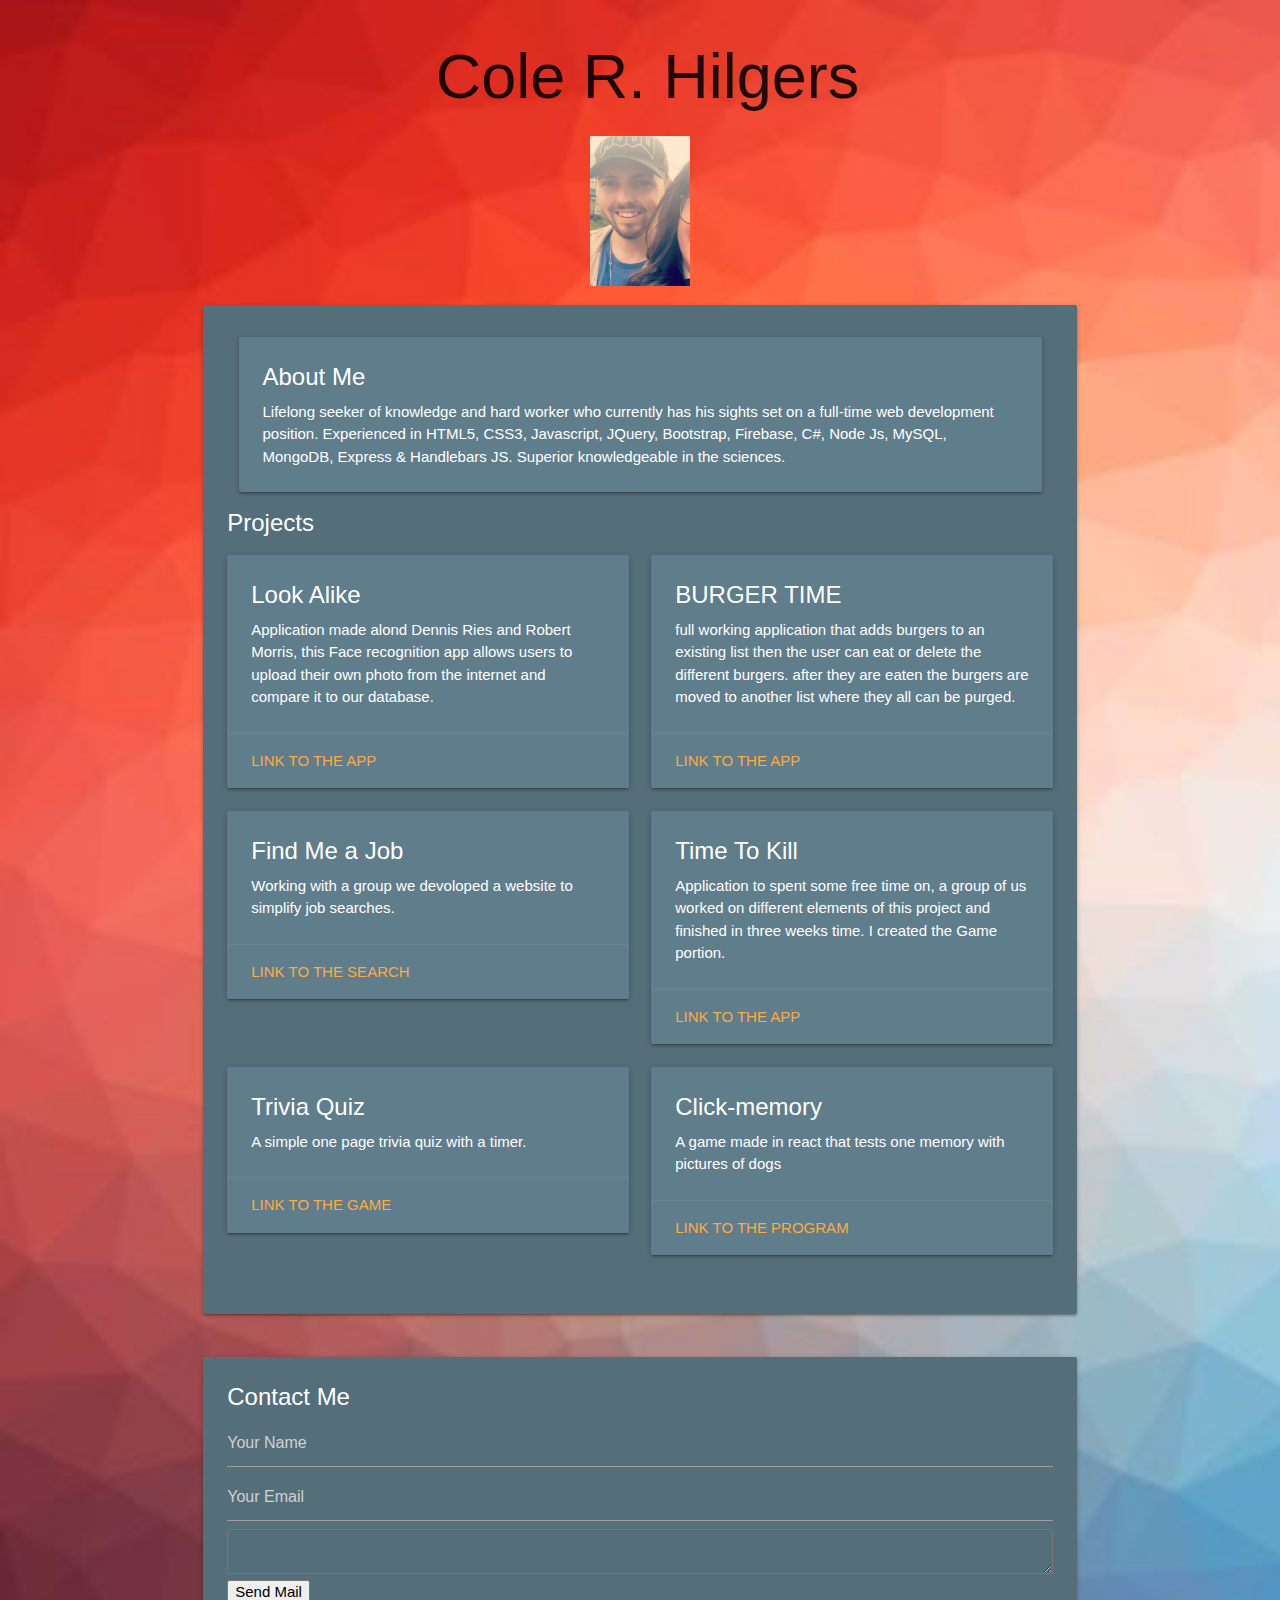
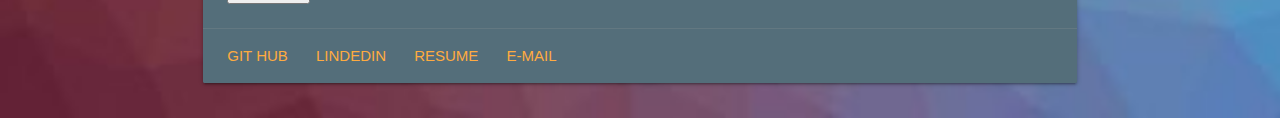
<file: index.html>
<!DOCTYPE html>
<html lang="en">
<head>
  <meta charset="UTF-8">
  <meta http-equiv="Content-Type" content="text/html; charset=UTF-8" />
  <meta name="viewport" content="width=device-width, initial-scale=1" />
  

  <!-- CSS  -->
  <link href="https://fonts.googleapis.com/icon?family=Material+Icons" rel="stylesheet">
      <!--Import materialize.css-->
      <link type="text/css" rel="stylesheet" href="css/materialize.css"  media="screen,projection"/>
      <link rel="stylesheet" href="https://use.fontawesome.com/releases/v5.6.3/css/all.css" integrity="sha384-UHRtZLI+pbxtHCWp1t77Bi1L4ZtiqrqD80Kn4Z8NTSRyMA2Fd33n5dQ8lWUE00s/"
      crossorigin="anonymous">

      <!--Let browser know website is optimized for mobile-->
      <meta name="viewport" content="width=device-width, initial-scale=1.0"/>
  <title>C.H. Portfolio</title>

</head> 

<body class="container" style=" background-image: url(css/images/low-poly-background-672623312-5a5a8563e258f800370a105a-138616d9a1b0436a967ca4570b5dbb48.jpg); background-size: cover;">
  <div class="center" style=" padding-bottom: 5px;">
    

		<h1 class="header" style="padding-left: 15px"> <i class="fas fa-dice-d20"></i> Cole R. Hilgers</h1>
          <img class="responsive-img" style="height: 150px; width: 100px;" src="css/images/16457.jpeg">

    </div>
      <div class="row">
        <div class="col s12 m12">
          <div class="card blue-grey darken-1">
            <div class="card-content white-text">
                <div class="col">
                    <div class="card blue-grey">
                      <div class="card-content white-text">
                        <span class="card-title">About Me</span>
                        <p>Lifelong seeker of knowledge and hard worker who currently has his sights set on a full-time web development position. Experienced in HTML5, CSS3, Javascript, JQuery, Bootstrap, Firebase, C#, Node Js, MySQL, MongoDB, Express & Handlebars JS. Superior knowledgeable in the sciences.</p>
                      </div>
                    </div>
                  </div>
              <span class="card-title">Projects</span>
              <div class="row">
                <div class="col s12 m6">
                  <div class="card blue-grey">
                    <div class="card-content white-text">
                      <span class="card-title">Look Alike</span>
                      <p>Application made alond Dennis Ries and Robert Morris, this Face recognition app allows users to upload their own photo from the internet and compare it to our database.</p>
                    </div>
                    <div class="card-action">
                      <a href="https://infinite-badlands-40246.herokuapp.com/">Link to the app</a>
                    </div>
                  </div>
                </div> 
                <div class="col s12 m6">
                  <div class="card blue-grey">
                    <div class="card-content white-text">
                      <span class="card-title">BURGER TIME</span>
                      <p>full working application that adds burgers to an existing list then the user can eat or delete the different burgers. after they are eaten the burgers are moved to another list where they all can be purged.</p>
                    </div>
                    <div class="card-action">
                      <a href="https://murmuring-meadow-96426.herokuapp.com/burgers">Link to the app</a>
                    </div>
                  </div>
                </div>
                <div class="col s12 m6">
                  <div class="card blue-grey">
                    <div class="card-content white-text">
                      <span class="card-title">Find Me a Job</span>
                      <p>Working with a group we devoloped a website to simplify job searches.</p>
                    </div>
                    <div class="card-action">
                      <a href="https://kef12.github.io/Project-One/">Link to the search</a>
                    </div>
                  </div>
                </div>
                <div class="col s12 m6">
                    <div class="card blue-grey">
                      <div class="card-content white-text">
                        <span class="card-title">Time To Kill</span>
                        <p>Application to spent some free time on, a group of us worked on different elements of this project and finished in three weeks time. I created the Game portion.</p>
                      </div>
                      <div class="card-action">
                        <a href="https://young-crag-64758.herokuapp.com/">Link to the app</a>
                      </div>
                    </div>
                  </div>  
                <div class="col s12 m6">
                  <div class="card blue-grey">
                    <div class="card-content white-text">
                      <span class="card-title">Trivia Quiz</span>
                      <p>A simple one page trivia quiz with a timer.</p>
                    </div>
                    <div class="card-action">
                      <a href="https://crhilgers.github.io/TriviaGame/">Link to the Game</a>
                    </div>
                  </div>
                </div>
                <div class="col s12 m6">
                  <div class="card blue-grey">
                    <div class="card-content white-text">
                      <span class="card-title">Click-memory</span>
                      <p>A game made in react that tests one memory with pictures of dogs</p>
                    </div>
                    <div class="card-action">
                      <a href="https://github.com/Crhilgers/Click-Memory">Link to the program</a>
                    </div>
                  </div>
                </div>

              </div>
            </div>
            </div>
          </div>
        </div>
        <div class="row">
          <div class="col s12 m12">
            <div class="card blue-grey darken-1">
              <div class="card-content white-text">
                <span class="card-title">Contact Me</span>
                <div class="contact-form">
                  <form id="contact-form" method="post" action="contact-form-handler.php">
                    <input name="name" type="text" class="form-control" placeholder="Your Name" required>
                    <br>
                    <input name="email" type="text" class="form-control" placeholder="Your Email" required>
                    <br>
                      <textarea name="message" class="form-control" placeholder="Message" rows="4" required>

                      </textarea>
                      <button type="submit" name="submit">Send Mail</button>

                  </form>
                  </div>
              </div>
              <div class="card-action">
                <a href="https://github.com/Crhilgers">Git Hub</a>
                <a href="https://www.linkedin.com/in/cole-hilgers-7862b5173/">Lindedin</a>
                <a href="Coles-Resume.pdf">Resume</a>
                <a href="mailto:cole5882@gmail.com">E-mail</a>
  
              </div>
            </div>
          </div>
        </div>
      </div>

  <script type="text/javascript">
  $(document).ready(function() {

  });
  </script>
 
</body>
</html>
</file>
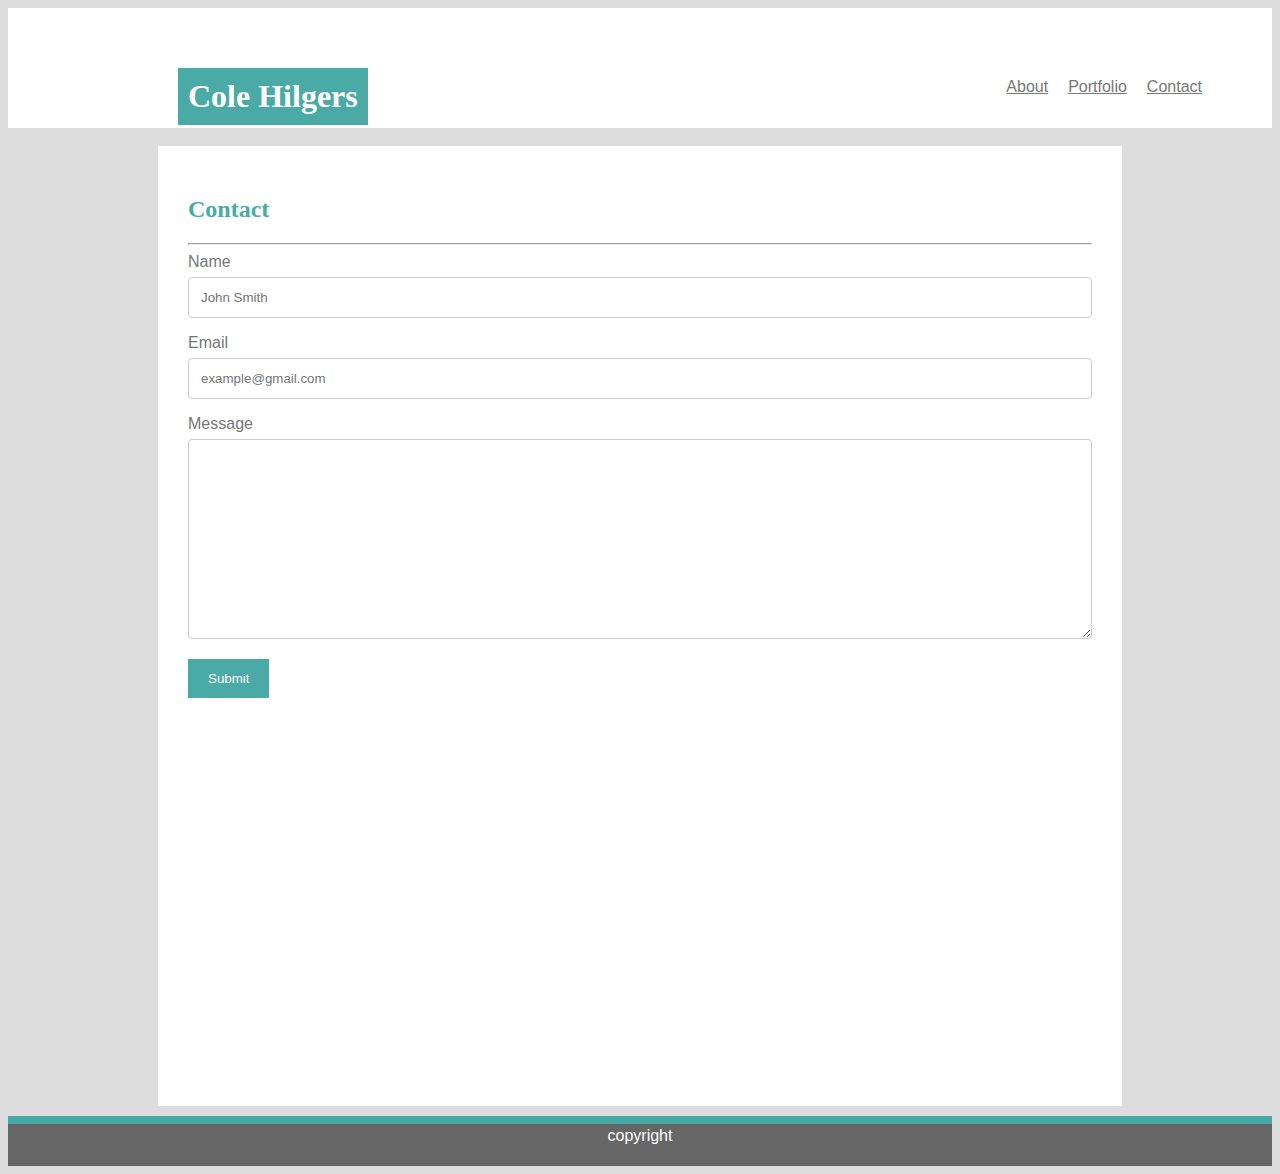
<file: contact.html>
<!DOCTYPE html>
<html lang="en-us">

<head>

    <meta charset="UTF-8">

    <title>Portfolio</title>

    <link rel="stylesheet" href="assets/css/style.css" />

</head>

<body>
        <header>
                <div id="fname">
                    <h1>Cole Hilgers</h1>
                </div>
                <a id="contact" href="contact.html">Contact</a>
                <a id="portfolio" href="portfolio.html">Portfolio</a>
                <a id="about" href="index.html">About</a>
                </header>
    <div id="Container">
        <section id="Contact">
            <h2>Contact</h2>
            <hr>
            <form action="action_page.php">

                <label for="name">Name</label>
                <input type="text" id="name" name="Name" placeholder="John Smith">

                <label for="email">Email</label>
                <input type="text" id="email" name="Email" placeholder="example@gmail.com">

                <label for="Message">Message</label>
                <textarea id="message" name="message" style="height:200px"></textarea>

                <input type="submit" value="Submit">

            </form>

        </section>
    </div>
        <div class="wrapper">
                <div class="push"></div>
                </div>
                <footer class="footer">copyright</footer>
</body>
</html>
</file>
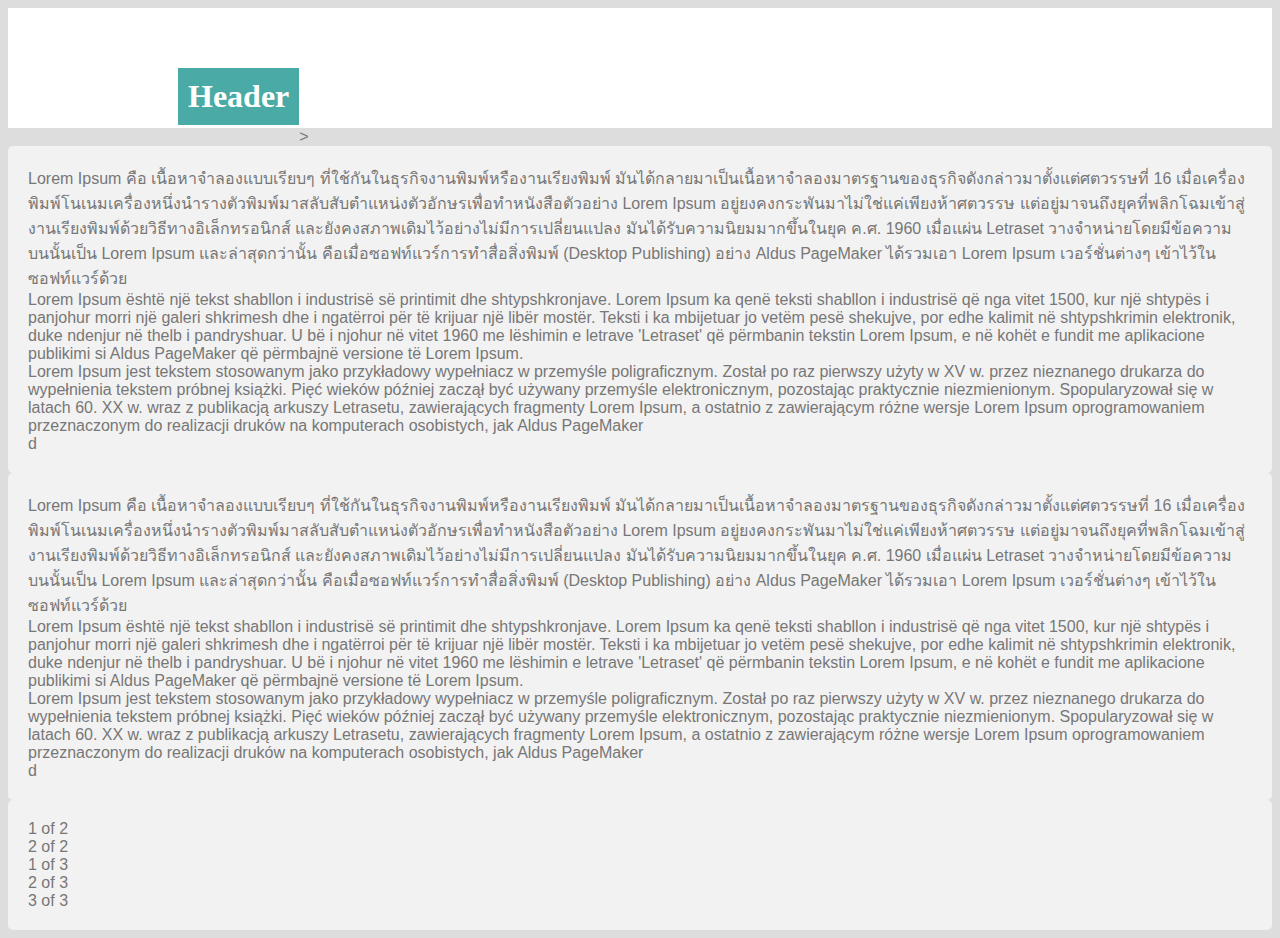
<file: text.html>
<!DOCTYPE html>
<html lang="en-us">

<head>

    <meta charset="UTF-8">

    <title>text boxex</title>

    <link rel="stylesheet" href="https://stackpath.bootstrapcdn.com/bootstrap/4.1.3/css/bootstrap.min.css" integrity="sha384-MCw98/SFnGE8fJT3GXwEOngsV7Zt27NXFoaoApmYm81iuXoPkFOJwJ8ERdknLPMO" crossorigin="anonymous">

    <link rel="stylesheet" href="assets/css/style.css" />

</head>
<header>
    <h1>Header</h1>
</header>
<body>>
    <div class="container">
        <div class="row">
          <div class="col-sm">
                Lorem Ipsum คือ เนื้อหาจำลองแบบเรียบๆ ที่ใช้กันในธุรกิจงานพิมพ์หรืองานเรียงพิมพ์ มันได้กลายมาเป็นเนื้อหาจำลองมาตรฐานของธุรกิจดังกล่าวมาตั้งแต่ศตวรรษที่ 16 เมื่อเครื่องพิมพ์โนเนมเครื่องหนึ่งนำรางตัวพิมพ์มาสลับสับตำแหน่งตัวอักษรเพื่อทำหนังสือตัวอย่าง Lorem Ipsum อยู่ยงคงกระพันมาไม่ใช่แค่เพียงห้าศตวรรษ แต่อยู่มาจนถึงยุคที่พลิกโฉมเข้าสู่งานเรียงพิมพ์ด้วยวิธีทางอิเล็กทรอนิกส์ และยังคงสภาพเดิมไว้อย่างไม่มีการเปลี่ยนแปลง มันได้รับความนิยมมากขึ้นในยุค ค.ศ. 1960 เมื่อแผ่น Letraset วางจำหน่ายโดยมีข้อความบนนั้นเป็น Lorem Ipsum และล่าสุดกว่านั้น คือเมื่อซอฟท์แวร์การทำสื่อสิ่งพิมพ์ (Desktop Publishing) อย่าง Aldus PageMaker ได้รวมเอา Lorem Ipsum เวอร์ชั่นต่างๆ เข้าไว้ในซอฟท์แวร์ด้วย
          </div>
          <div class="col-sm">
                Lorem Ipsum është një tekst shabllon i industrisë së printimit dhe shtypshkronjave. Lorem Ipsum ka qenë teksti shabllon i industrisë që nga vitet 1500, kur një shtypës i panjohur morri një galeri shkrimesh dhe i ngatërroi për të krijuar një libër mostër. Teksti i ka mbijetuar jo vetëm pesë shekujve, por edhe kalimit në shtypshkrimin elektronik, duke ndenjur në thelb i pandryshuar. U bë i njohur në vitet 1960 me lëshimin e letrave 'Letraset' që përmbanin tekstin Lorem Ipsum, e në kohët e fundit me aplikacione publikimi si Aldus PageMaker që përmbajnë versione të Lorem Ipsum.          </div>
          <div class="col-sm">
                Lorem Ipsum jest tekstem stosowanym jako przykładowy wypełniacz w przemyśle poligraficznym. Został po raz pierwszy użyty w XV w. przez nieznanego drukarza do wypełnienia tekstem próbnej książki. Pięć wieków później zaczął być używany przemyśle elektronicznym, pozostając praktycznie niezmienionym. Spopularyzował się w latach 60. XX w. wraz z publikacją arkuszy Letrasetu, zawierających fragmenty Lorem Ipsum, a ostatnio z zawierającym różne wersje Lorem Ipsum oprogramowaniem przeznaczonym do realizacji druków na komputerach osobistych, jak Aldus PageMaker            <div class="col-sm">
            <div class="col-sm">
                d
            </div>
            </div>
          </div>
        </div>
      </div>
      <div class="container">
            <div class="row">
              <div class="col-sm">
                    Lorem Ipsum คือ เนื้อหาจำลองแบบเรียบๆ ที่ใช้กันในธุรกิจงานพิมพ์หรืองานเรียงพิมพ์ มันได้กลายมาเป็นเนื้อหาจำลองมาตรฐานของธุรกิจดังกล่าวมาตั้งแต่ศตวรรษที่ 16 เมื่อเครื่องพิมพ์โนเนมเครื่องหนึ่งนำรางตัวพิมพ์มาสลับสับตำแหน่งตัวอักษรเพื่อทำหนังสือตัวอย่าง Lorem Ipsum อยู่ยงคงกระพันมาไม่ใช่แค่เพียงห้าศตวรรษ แต่อยู่มาจนถึงยุคที่พลิกโฉมเข้าสู่งานเรียงพิมพ์ด้วยวิธีทางอิเล็กทรอนิกส์ และยังคงสภาพเดิมไว้อย่างไม่มีการเปลี่ยนแปลง มันได้รับความนิยมมากขึ้นในยุค ค.ศ. 1960 เมื่อแผ่น Letraset วางจำหน่ายโดยมีข้อความบนนั้นเป็น Lorem Ipsum และล่าสุดกว่านั้น คือเมื่อซอฟท์แวร์การทำสื่อสิ่งพิมพ์ (Desktop Publishing) อย่าง Aldus PageMaker ได้รวมเอา Lorem Ipsum เวอร์ชั่นต่างๆ เข้าไว้ในซอฟท์แวร์ด้วย
              </div>
              <div class="col-sm">
                    Lorem Ipsum është një tekst shabllon i industrisë së printimit dhe shtypshkronjave. Lorem Ipsum ka qenë teksti shabllon i industrisë që nga vitet 1500, kur një shtypës i panjohur morri një galeri shkrimesh dhe i ngatërroi për të krijuar një libër mostër. Teksti i ka mbijetuar jo vetëm pesë shekujve, por edhe kalimit në shtypshkrimin elektronik, duke ndenjur në thelb i pandryshuar. U bë i njohur në vitet 1960 me lëshimin e letrave 'Letraset' që përmbanin tekstin Lorem Ipsum, e në kohët e fundit me aplikacione publikimi si Aldus PageMaker që përmbajnë versione të Lorem Ipsum.          </div>
              <div class="col-sm">
                    Lorem Ipsum jest tekstem stosowanym jako przykładowy wypełniacz w przemyśle poligraficznym. Został po raz pierwszy użyty w XV w. przez nieznanego drukarza do wypełnienia tekstem próbnej książki. Pięć wieków później zaczął być używany przemyśle elektronicznym, pozostając praktycznie niezmienionym. Spopularyzował się w latach 60. XX w. wraz z publikacją arkuszy Letrasetu, zawierających fragmenty Lorem Ipsum, a ostatnio z zawierającym różne wersje Lorem Ipsum oprogramowaniem przeznaczonym do realizacji druków na komputerach osobistych, jak Aldus PageMaker            <div class="col-sm">
                <div class="col-sm">
                    d
                </div>
                </div>
              </div>
            </div>
          </div>
          <div class="container">
                <div class="row">
                  <div class="col">
                    1 of 2
                  </div>
                  <div class="col">
                    2 of 2
                  </div>
                </div>
                <div class="row">
                  <div class="col">
                    1 of 3
                  </div>
                  <div class="col">
                    2 of 3
                  </div>
                  <div class="col">
                    3 of 3
                  </div>
                </div>
              </div>
</body>
</html>
</file>
<file: assets/css/style.css>
body {
    font-family: 'Arial', 'Helvetica Neue', Helvetica, sans-serif;
    ;
    background-color: #dddddd;
    font-size: 16px;
    color: #777777;
}

* {
    box-sizing: border-box;
}

header {
    position: relative;
    padding: 60px;
    border: 2px;
    background-color: #ffffff;
    top: 0px;
    left: 0px;
}

h1 {
    float: left;
    background-color: #4aaaa5;
    color: #ffffff;
    font-family: 'Georgia', Times, Times New Roman, serif;
    padding: 10px;
    margin-top: 0px;
    margin-left: 110px;
}

h2 {
    color: #4aaaa5;
    font-family: Georgia, 'Times New Roman', Times, serif;
    
}

a {
    float: right;
    padding: 10px;
    top: 3px;
    color: #777777;
}

img {
    height: 150px;
    width: 225px;
    float: left;
    margin: 15px;
}

#headshot {
    float: left;
}

input[type=text],
select,
textarea {
    width: 100%;
    padding: 12px;
    border: 1px solid #ccc;
    border-radius: 4px;
    box-sizing: border-box;
    margin-top: 6px;
    margin-bottom: 16px;
    resize: vertical;
}

input[type=submit] {
    background-color: #4aaaa5;
    color: white;
    padding: 12px 20px;
    border: none;
    cursor: pointer;
}

input[type=submit]:hover {
    background-color: #45a049;
}

.container {
    border-radius: 5px;
    background-color: #f2f2f2;
    padding: 20px;
}

.footer {
    clear: both;
    text-align: center;
    background-color: #666666;
    padding: 3px;
    color: white;
    border-top: 8px solid #4aaaa5;
}

#Container {
    clear: both;
    background-color: #ffffff;
    margin-left: 150px;
    margin-right: 150px;
    height: 960px;
    padding: 30px;
    margin-bottom: 10px;
}
#trivia{
    clear: both;
}
#Rock{
    clear: both;
}
h3{
    background-color: #4aaaa5;
    font-family: Georgia, 'Times New Roman', Times, serif;
}
.dandd {
    clear: both;
    position: relative;
    font-family: Arial;
}

#hangman{
    position: absolute;
    background-color: #4aaaa5;
    color: white;
    padding-left: 65px;
    padding-right: 65px;
    top: 90px;
    left: 15px;
    padding-top: 10px;
    padding-bottom: 10px;

}
.fall {
    position: relative;
    font-family: Arial;
}

#rgame{
    position: absolute;
    background-color: #4aaaa5;
    color: white;
    padding-left: 65px;
    padding-right: 65px;
    top: 90px;
    left: 285px;
    padding-top: 10px;
    padding-bottom: 10px;

}
.trivia {
    clear: both;
    position: relative;
    font-family: Arial;
}

#tgame{
    position: absolute;
    background-color: #4aaaa5;
    color: white;
    padding-left: 55px;
    padding-right: 55px;
    top: 515px;
    left: 205px;
    padding-top: 10px;
    padding-bottom: 10px;


}
.rutgers {
    position: relative;
    font-family: Arial;
}

#wars{
    position: absolute;
    background-color: #4aaaa5;
    color: white;
    padding-left: 24px;
    padding-right: 24px;
    top: 515px;
    left: 478px;
    padding-top: 10px;
    padding-bottom: 10px;


}
.Rock {
    clear: both;
    position: relative;
    font-family: Arial;
}

#rock{
    position: absolute;
    background-color: #4aaaa5;
    color: white;
    padding-left: 16px;
    padding-right: 16px;
    top: 690px;
    left: 203px;
    padding-top: 10px;
    padding-bottom: 10px;
}
.wrapper {
    min-height: 100%;
    margin-bottom: -50px;
  }
  .footer,
  .push {
    height: 50px;
  }
  #imgLink {
      float: left;
  }
</file>
